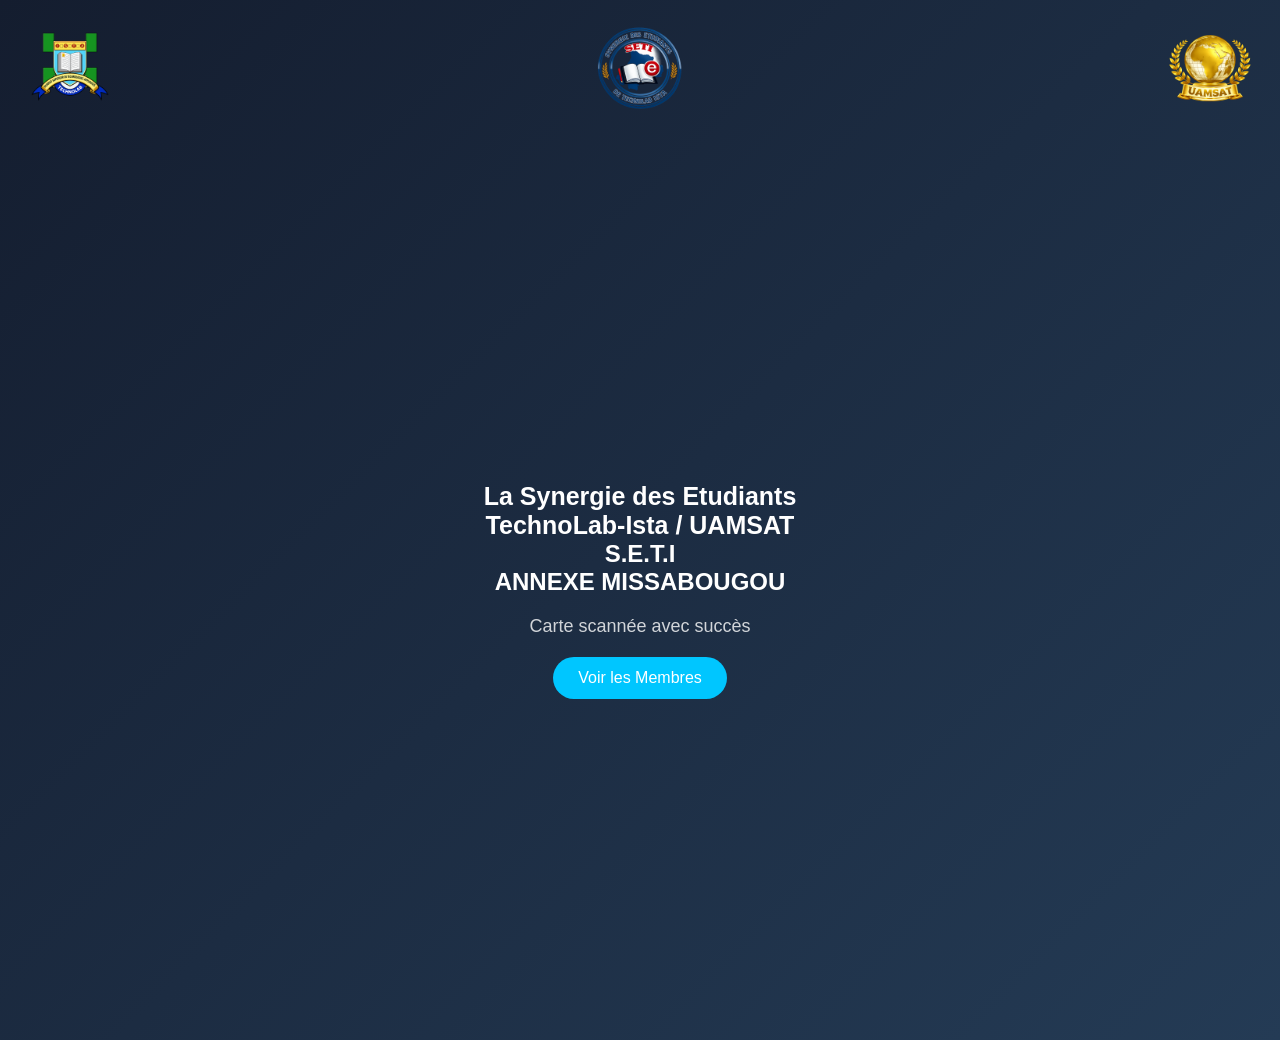
<file: index.html>
<!DOCTYPE html>
<html lang="fr">
<head>
    <meta charset="UTF-8">
    <title>Carte Membre - Scan QR</title>
    <link rel="stylesheet" href="style.css">
    <header class="header-logos">
    <img src="image/LOGO TECHNO.png" class="left">
    <img src="image/seti.png" class="center">
    <img src="image/U LOGO.png" class="right">
</header>
</head>
<body>
<section class="hero">
    <h1 class="title">
   La Synergie des Etudiants <br>
    TechnoLab-Ista / UAMSAT <br>
   <h1><strong>S.E.T.I</strong></h1>
   <h1><strong>ANNEXE MISSABOUGOU</strong></h1>
    </h1>
    <p class="subtitle">Carte scannée avec succès</p>
    <a href="membres.html" class="btn">Voir les Membres</a>
</section>

</body>
</html>
</file>
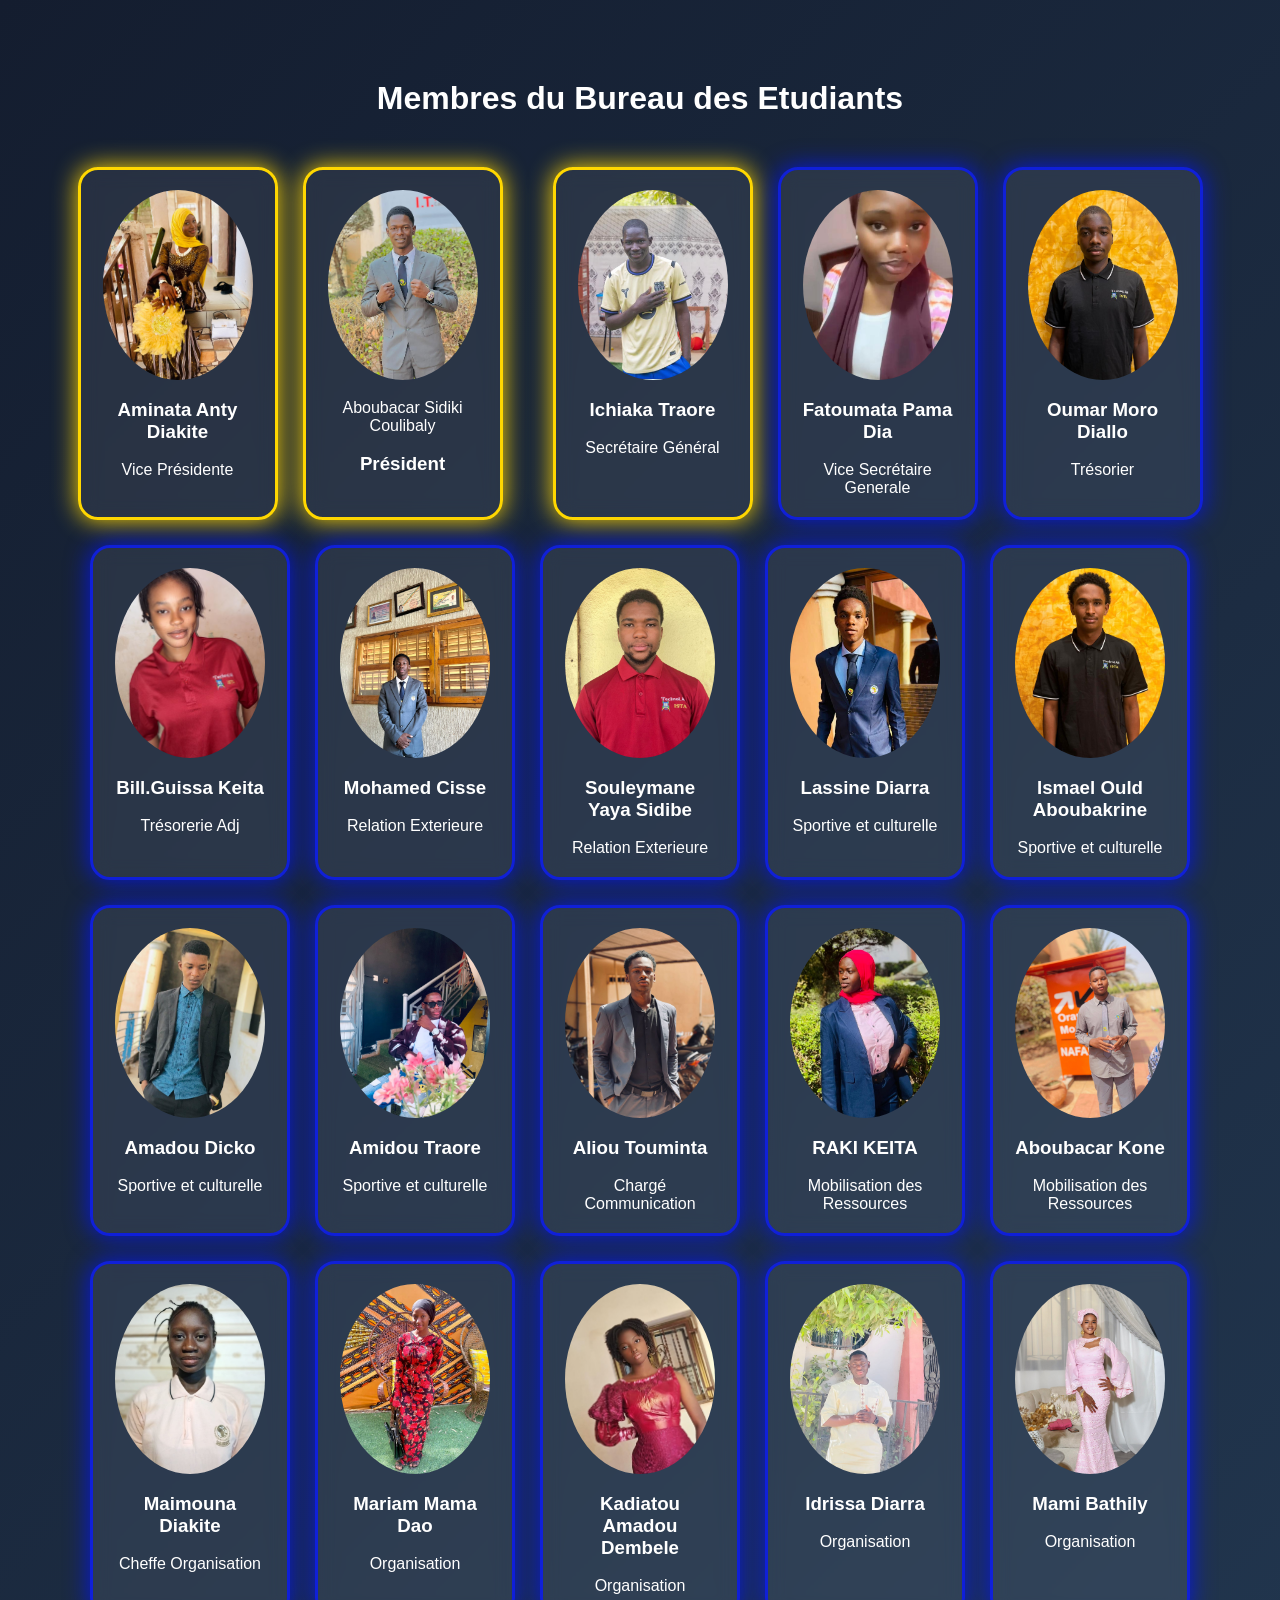
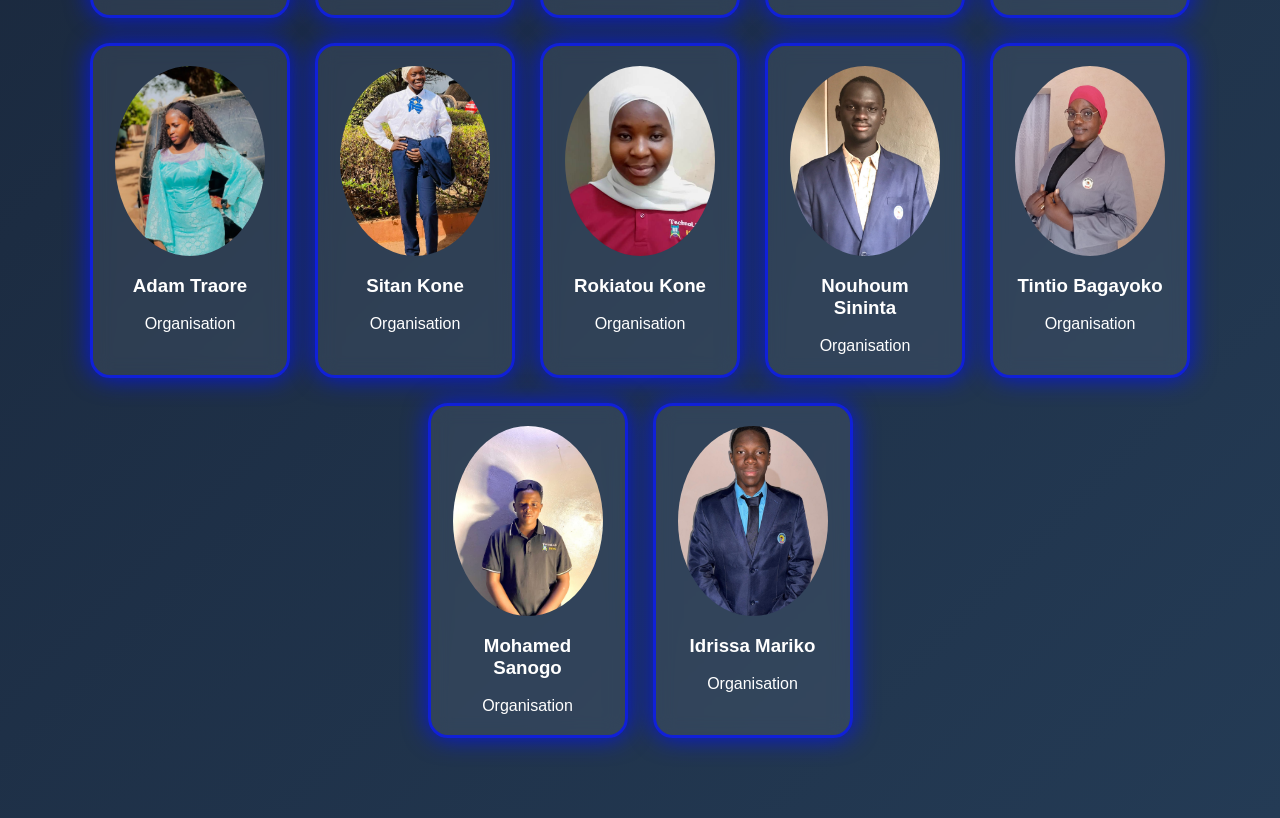
<file: membres.html>
<!DOCTYPE html>
<html lang="en">
<head>
    <meta charset="UTF-8">
    <meta name="viewport" content="width=device-width, initial-scale=1.0">
    <title>Membres</title>
    <link rel="stylesheet" href="style.css">
</head>
<body>
    <section id="members" class="members-section">
    <h2>Membres du Bureau des Etudiants</h2>
    

    <div class="members-container">

        <div class="card principal">
            <img src="image/Aminata Anty Diakite L2 FC.jpg">
            <h3>Aminata Anty Diakite</h3> <br>
            Vice Présidente <br>
        </div>
        <div class="card principal">
            <img src="image/PRES.jpeg">
            <br> Aboubacar Sidiki Coulibaly <br> <br>
            <h3>Président</h3>
        </div>
        <br>
        <div class="card principal">
            <img src="image/Ichiaka Traore.jpg">
            <h3>Ichiaka Traore</h3> <br>
            Secrétaire Général
        </div>
        <div class="card"><img src="image/Dia.jpeg"><h3>Fatoumata Pama Dia</h3> <br>Vice Secrétaire Generale</div>
        <div class="card"><img src="image/MORO.jpeg"><h3>Oumar Moro Diallo</h3> <br> Trésorier</div>
        <div class="card"><img src="image/Bill Guissq Keitq.jpeg"><h3>Bill.Guissa Keita</h3> <br> Trésorerie Adj</div>
        <div class="card"><img src="image/Mohamed Cisse L1 GLT.jpg"><h3>Mohamed Cisse</h3> <br> Relation Exterieure</div>
        <div class="card"><img src="image/YAYA.jpeg"><h3>Souleymane Yaya Sidibe</h3> <br> Relation Exterieure</div>
        <div class="card"><img src="image/LASSINE.jpeg"><h3>Lassine Diarra</h3> <br> Sportive et culturelle</div>
        <div class="card"><img src="image/ismael.jpeg"><h3>Ismael Ould Aboubakrine</h3> <br> Sportive et culturelle</div>
        <div class="card"><img src="image/Amadou Dicko L1 GLT.jpg"><h3>Amadou Dicko</h3> <br> Sportive et culturelle</div>
        <div class="card"><img src="image/Amidou Traore L3 GLT.jpg"><h3>Amidou Traore</h3> <br> Sportive et culturelle</div>
        <div class="card"><img src="image/AT.jpeg"><h3>Aliou Touminta</h3> <br> Chargé Communication</div>
        <div class="card"><img src="image/RAKI KEITA L2 MKT.jpg"><h3>RAKI KEITA</h3> <br> Mobilisation des Ressources</div>
        <div class="card"><img src="image/Aboubacar Kone.jpg"><h3>Aboubacar Kone</h3> <br> Mobilisation des Ressources</div>
        <div class="card"><img src="image/dijo.jpeg"><h3>Maimouna Diakite</h3> <br>Cheffe Organisation</div>
         <div class="card"><img src="image/mariam d.jpeg"><h3>Mariam Mama Dao</h3> <br> Organisation</div>
        <div class="card"><img src="image/KAD.jpeg"><h3>Kadiatou Amadou Dembele</h3> <br> Organisation</div>
        <div class="card"><img src="image/Idrissa Diarra L1 GLT.jpg"><h3>Idrissa Diarra</h3> <br> Organisation</div>
        <div class="card"><img src="image/Mami Bathily L2 GLT.jpg"><h3>Mami Bathily</h3> <br> Organisation</div>
        <div class="card"><img src="image/Adam Traore.jpeg"><h3>Adam Traore</h3> <br> Organisation</div>
        <div class="card"><img src="image/Sitan Kone.jpg"><h3>Sitan Kone</h3> <br> Organisation </div>
        <div class="card"><img src="image/rokiatou kone.jpeg"><h3>Rokiatou Kone</h3> <br>Organisation </div>
        <div class="card"><img src="image/ns.jpeg"><h3>Nouhoum Sininta</h3> <br>Organisation </div>
        <div class="card"><img src="image/tintio bagayoko.jpeg"><h3>Tintio Bagayoko</h3> <br>Organisation </div>
        <div class="card"><img src="image/Mohamed Sanago.jpeg"><h3>Mohamed Sanogo </h3><br> Organisation</div>
        <div class="card"><img src="image/im.jpeg"><h3>Idrissa Mariko </h3><br> Organisation</div>
    </div>
</section>
</body>
</html>
</file>
<file: style.css>
*{
    margin:0;
    padding:0;
    box-sizing:border-box;
    font-family:'Poppins', sans-serif;
}

body{
    background:linear-gradient(135deg,#141d2f,#243B55);
    color:white;
}

/* HERO */

.hero{
    height:100vh;
    display:flex;
    flex-direction:column;
    justify-content:center;
    align-items:center;
    text-align:center;
}

.title{
    font-size:25px;
    animation:fadeIn 1.5s ease-in-out;
}
.header-logos{
    display:flex;
    justify-content:space-between;
    align-items:center;
    padding:20px;
    background-color:linear-gradient(135deg,#141d2f,#243B55) ;
}

.header-logos img{
    height:100px;
    background-color: linear-gradient(135deg,#141d2f,#243B55);
}

.subtitle{
    margin:20px 0;
    font-size:18px;
    opacity:0.8;
    animation:fadeIn 1.5s ease-in-out;

}


.btn{
    padding:12px 25px;
    background:#00c6ff;
    border-radius:30px;
    text-decoration:none;
    color:white;
    transition:0.3s;
}

.btn:hover{
    background:#0072ff;
    transform:scale(1.1);
}

/* MEMBERS */

.members-section{
    padding:80px 40px;
    text-align:center;
}

.members-section h2{
    margin-bottom:50px;
    font-size:32px;
}

.members-container{
    display:flex;
    flex-wrap:wrap;
    justify-content:center;
    gap:25px;
    flex-wrap: wrap;
}

.card{
    background:rgba(255,255,255,0.08);
    backdrop-filter:blur(10px);
    border-radius:20px;
    padding:20px;
    width:200px;
    transition:0.4s;
     border:3px solid rgb(16, 32, 216);
    box-shadow:0 0 25px rgb(5, 23, 225);
}

.card:hover{
    transform:translateY(-10px);
}

.card img{
    width:150px;
    height:190px;
    border-radius:50%;
    object-fit:cover;
    margin-bottom:15px;
}

/* PRINCIPAL MEMBERS */

.principal{
    border:3px solid gold;
    box-shadow:0 0 25px gold;
}

/* ANIMATION */

@keyframes fadeIn{
    from{opacity:0; transform:translateY(30px);}
    to{opacity:1; transform:translateY(0);}
}

/* RESPONSIVE */

@media(max-width:768px){
    .title{font-size:30px;}
    .card{width:150px;}
}
</file>
